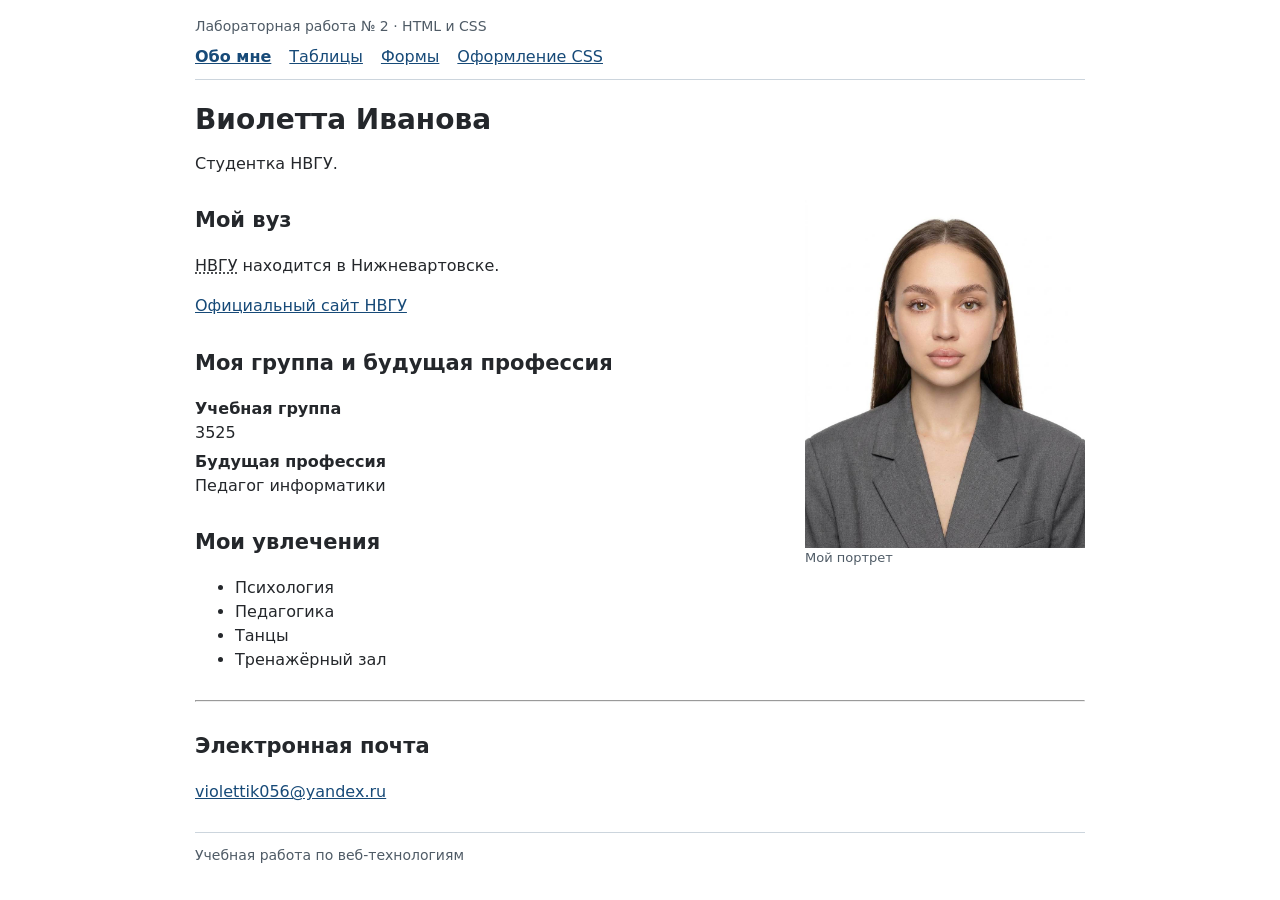
<file: index.html>
<!doctype html>
<html lang="ru">
<head>
  <meta charset="utf-8">
  <meta name="viewport" content="width=device-width, initial-scale=1">
  <title>Обо мне | Лабораторная работа № 2</title>
  <link rel="stylesheet" href="assets/style.css">
</head>
<body>
  <header class="site-header">
    <p>Лабораторная работа № 2 · HTML и CSS</p>
    <nav aria-label="Разделы сайта">
    <a href="index.html" aria-current="page">Обо мне</a>
    <a href="tables.html">Таблицы</a>
    <a href="forms.html">Формы</a>
    <a href="css-example.html">Оформление CSS</a>
    </nav>
  </header>
  <main>
    <article class="student">
      <header>
        <h1>Виолетта Иванова</h1>
        <p>Студентка НВГУ.</p>
      </header>
      <figure class="portrait">
        <img src="assets/portrait.jpg" alt="Портрет Виолетты Ивановой" width="928" height="1152">
        <figcaption>Мой портрет</figcaption>
      </figure>
      <section>
        <h2>Мой вуз</h2>
        <p><abbr title="Нижневартовский государственный университет">НВГУ</abbr> находится в Нижневартовске.</p>
        <p><a href="https://nvsu.ru/">Официальный сайт НВГУ</a></p>
      </section>
      <section>
        <h2>Моя группа и будущая профессия</h2>
        <dl>
          <dt>Учебная группа</dt><dd>3525</dd>
          <dt>Будущая профессия</dt><dd>Педагог информатики</dd>
        </dl>
      </section>
      <section>
        <h2>Мои увлечения</h2>
        <ul>
          <li>Психология</li>
          <li>Педагогика</li>
          <li>Танцы</li>
          <li>Тренажёрный зал</li>
        </ul>
      </section>
      <hr>
      <section>
        <h2>Электронная почта</h2>
        <address><a href="mailto:violettik056@yandex.ru">violettik056@yandex.ru</a></address>
      </section>
    </article>
  </main>
  <footer class="site-footer">Учебная работа по веб-технологиям</footer>
</body>
</html>
</file>
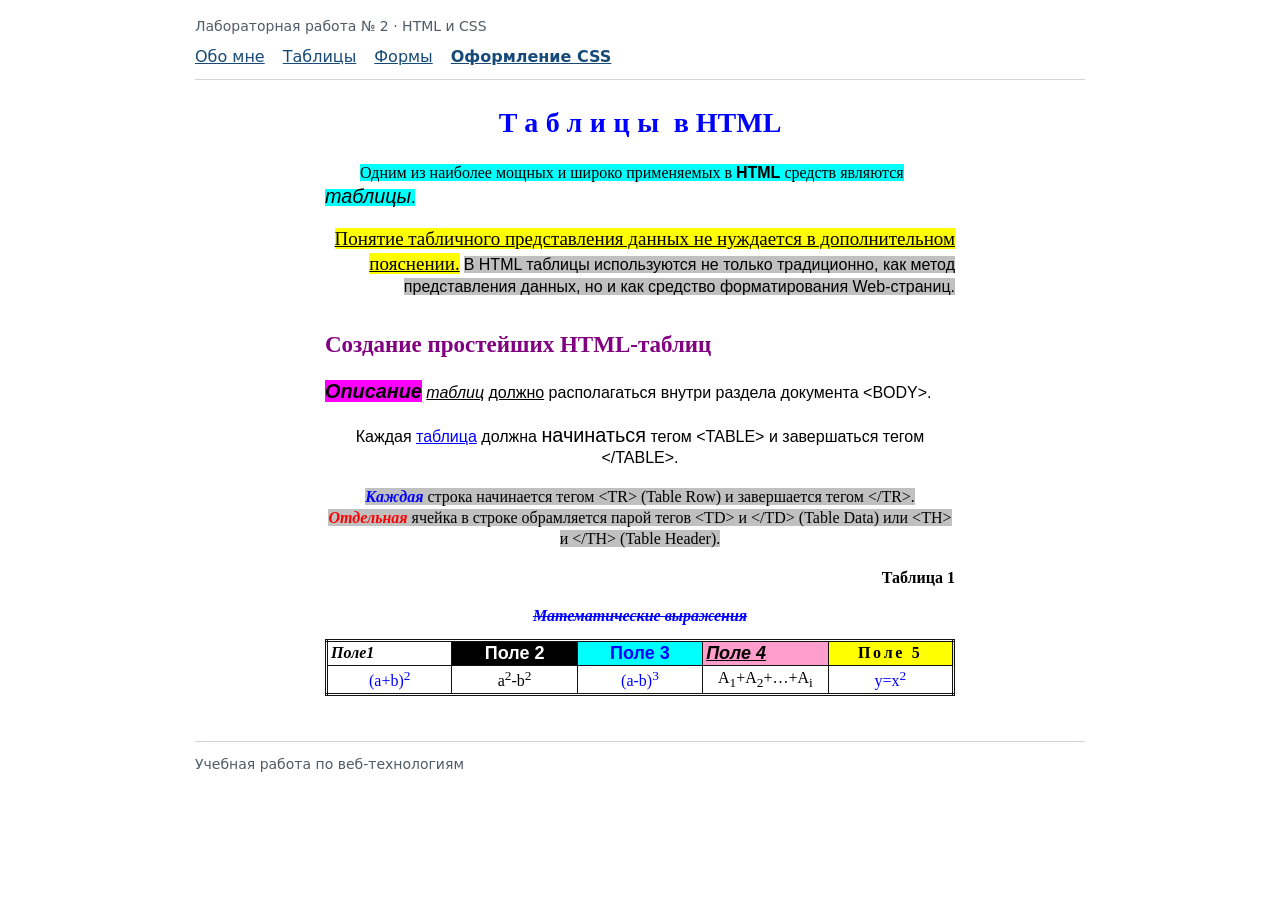
<file: css-example.html>
<!doctype html>
<html lang="ru">
<head>
  <meta charset="utf-8">
  <meta name="viewport" content="width=device-width, initial-scale=1">
  <title>Таблицы в HTML | Лабораторная работа № 2</title>
  <link rel="stylesheet" href="assets/style.css">
  <style>
    #table-heading { color: blue; text-align: center; }
    #table-heading span { letter-spacing: 0.27em; }
    .right-example, .table-number { text-align: right; }
    .center-example { text-align: center; }
  </style>
</head>
<body>
  <header class="site-header">
    <p>Лабораторная работа № 2 · HTML и CSS</p>
    <nav aria-label="Разделы сайта">
    <a href="index.html">Обо мне</a>
    <a href="tables.html">Таблицы</a>
    <a href="forms.html">Формы</a>
    <a href="css-example.html" aria-current="page">Оформление CSS</a>
    </nav>
  </header>
  <main>
    <article class="css-example">
      <h1 id="table-heading"><span>Таблицы</span> в HTML</h1>
      <p class="first-example"><span class="cyan">Одним из наиболее мощных и широко применяемых в
        <strong class="sans">HTML</strong> средств являются <em class="large sans">таблицы</em>.</span></p>
      <p class="right-example"><span class="definition" style="background-color: #ffff00">Понятие табличного представления данных не нуждается в дополнительном пояснении.</span>
        <span class="gray sans">В HTML таблицы используются не только традиционно, как метод представления данных, но и как средство форматирования Web-страниц.</span></p>
      <h2>Создание простейших HTML-таблиц</h2>
      <p class="sans"><strong class="large pink"><em>Описание</em></strong> <em class="underlined">таблиц</em>
        <span class="underlined">должно</span> располагаться внутри раздела документа &lt;BODY&gt;.</p>
      <p class="center-example sans">Каждая <a href="tables.html">таблица</a> должна
        <span class="large">начинаться</span> тегом &lt;TABLE&gt; и завершаться тегом &lt;/TABLE&gt;.</p>
      <p class="center-example"><span class="gray"><em class="blue-text"><strong>Каждая</strong></em> строка начинается тегом &lt;TR&gt; (Table Row)
        и завершается тегом &lt;/TR&gt;. <em class="red-text"><strong>Отдельная</strong></em> ячейка в строке обрамляется парой тегов
        &lt;TD&gt; и &lt;/TD&gt; (Table Data) или &lt;TH&gt; и &lt;/TH&gt; (Table Header).</span></p>
      <p class="table-number"><strong>Таблица 1</strong></p>
      <table class="math-table">
        <caption>Математические выражения</caption>
        <thead><tr>
          <th scope="col" class="field-1">Поле1</th><th scope="col" class="field-2">Поле 2</th>
          <th scope="col" class="field-3">Поле 3</th><th scope="col" class="field-4">Поле 4</th><th scope="col" class="field-5">Поле 5</th>
        </tr></thead>
        <tbody><tr>
          <td class="blue-text">(a+b)<sup>2</sup></td><td>a<sup>2</sup>-b<sup>2</sup></td>
          <td class="blue-text">(a-b)<sup>3</sup></td><td>A<sub>1</sub>+A<sub>2</sub>+…+A<sub>i</sub></td><td class="blue-text">y=x<sup>2</sup></td>
        </tr></tbody>
      </table>
    </article>
  </main>
  <footer class="site-footer">Учебная работа по веб-технологиям</footer>
</body>
</html>
</file>
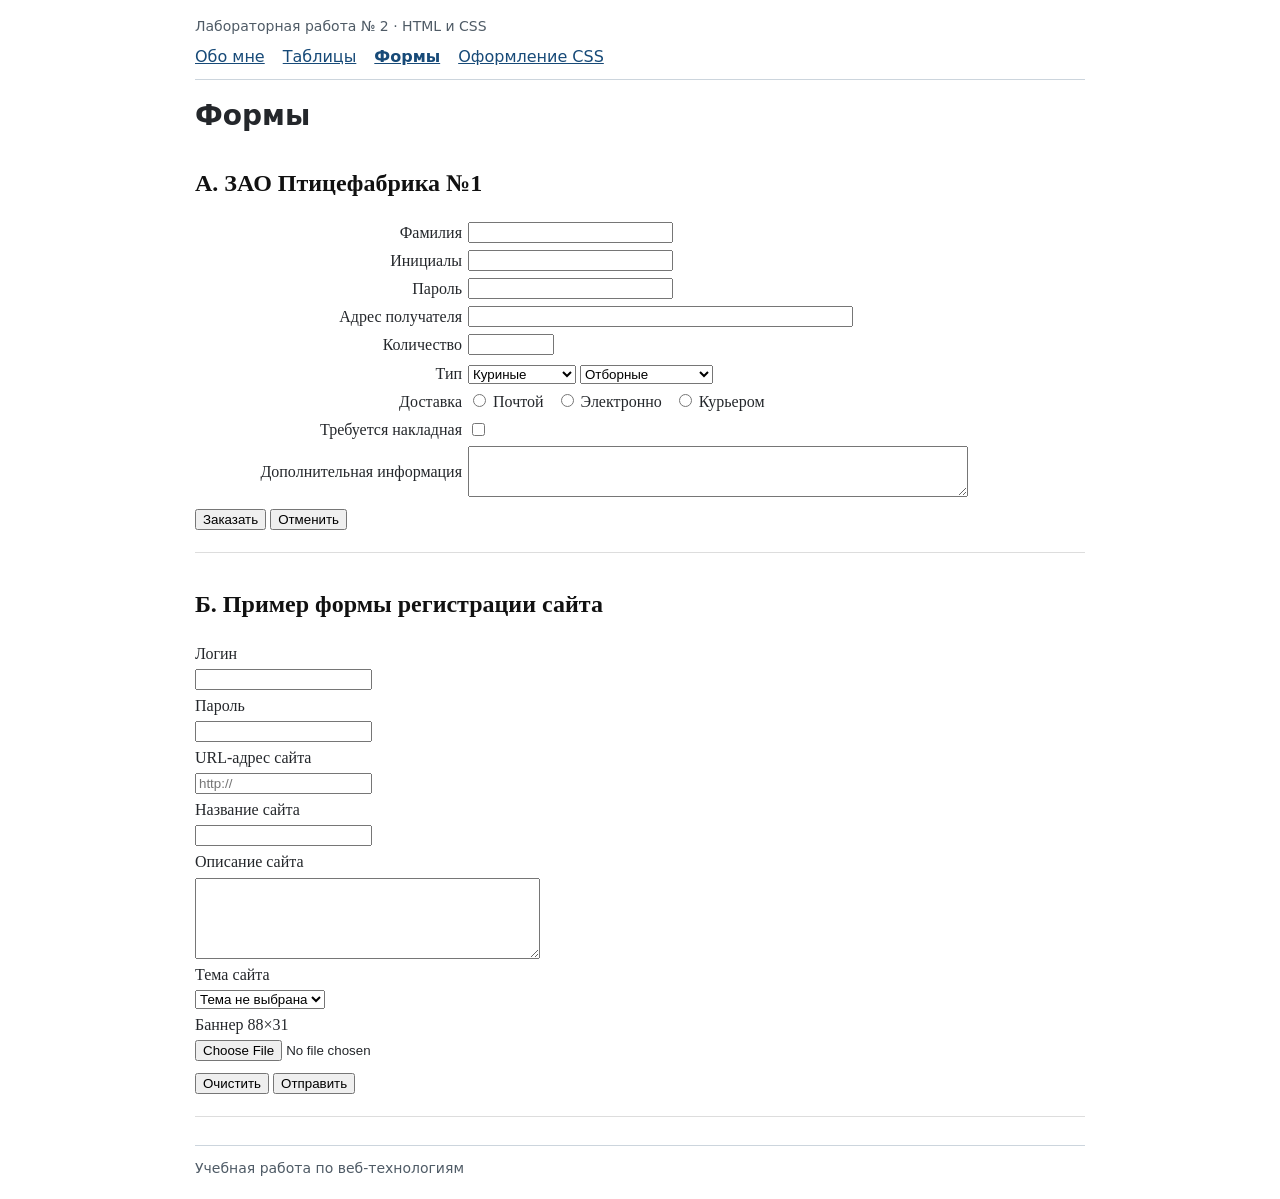
<file: forms.html>
<!doctype html>
<html lang="ru">
<head>
  <meta charset="utf-8">
  <meta name="viewport" content="width=device-width, initial-scale=1">
  <title>Формы | Лабораторная работа № 2</title>
  <link rel="stylesheet" href="assets/style.css">
  <script src="assets/forms.js" defer></script>
</head>
<body>
  <header class="site-header">
    <p>Лабораторная работа № 2 · HTML и CSS</p>
    <nav aria-label="Разделы сайта">
    <a href="index.html">Обо мне</a>
    <a href="tables.html">Таблицы</a>
    <a href="forms.html" aria-current="page">Формы</a>
    <a href="css-example.html">Оформление CSS</a>
    </nav>
  </header>
  <main>
    <h1>Формы</h1>
    <section class="form-example">
      <h2>А. ЗАО Птицефабрика №1</h2>
      <form id="order" method="post" action="forms.html#order">
        <div class="order-grid">
          <label for="surname">Фамилия</label>
          <input id="surname" name="surname" required>
          <label for="initials">Инициалы</label>
          <input id="initials" name="initials" required>
          <label for="order-password">Пароль</label>
          <input id="order-password" name="password" type="password" required>
          <label for="address">Адрес получателя</label>
          <input id="address" name="address" class="address-field" required>
          <label for="quantity">Количество</label>
          <input id="quantity" name="quantity" type="number" min="1" step="1" required>
          <label for="product">Тип</label>
          <div>
            <select id="product" name="product" aria-label="Тип яиц">
              <option>Куриные</option><option>Перепелиные</option>
            </select>
            <select id="grade" name="grade" aria-label="Категория">
              <option>Отборные</option><option>Первой категории</option><option>Второй категории</option>
            </select>
          </div>
          <span id="delivery-label">Доставка</span>
          <div role="group" aria-labelledby="delivery-label" class="options">
            <label><input name="delivery" type="radio" value="post" required> Почтой</label>
            <label><input name="delivery" type="radio" value="email"> Электронно</label>
            <label><input name="delivery" type="radio" value="courier"> Курьером</label>
          </div>
          <label for="invoice">Требуется накладная</label>
          <input id="invoice" name="invoice" type="checkbox" value="yes">
          <label for="comment">Дополнительная информация</label>
          <textarea id="comment" name="comment" rows="3"></textarea>
        </div>
        <p class="buttons"><button type="submit">Заказать</button> <button type="reset">Отменить</button></p>
        <output role="status" class="form-result"></output>
      </form>
    </section>
    <section class="form-example">
      <h2>Б. Пример формы регистрации сайта</h2>
      <form id="site-form" class="site-form" method="post" action="forms.html#site-form" enctype="multipart/form-data">
        <label for="site-login">Логин</label>
        <input id="site-login" name="login" required>
        <label for="site-password">Пароль</label>
        <input id="site-password" name="password" type="password" required>
        <label for="site-url">URL-адрес сайта</label>
        <input id="site-url" name="url" type="url" placeholder="http://" required>
        <label for="site-name">Название сайта</label>
        <input id="site-name" name="name" required>
        <label for="description">Описание сайта</label>
        <textarea id="description" name="description" rows="5"></textarea>
        <label for="topic">Тема сайта</label>
        <select id="topic" name="topic">
          <option value="">Тема не выбрана</option>
          <option>Образование</option><option>Технологии</option><option>Личный сайт</option>
        </select>
        <label for="banner">Баннер 88×31</label>
        <input id="banner" name="banner" type="file" accept="image/*">
        <p class="buttons"><button type="reset">Очистить</button> <button type="submit">Отправить</button></p>
        <output role="status" class="form-result"></output>
      </form>
    </section>
  </main>
  <footer class="site-footer">Учебная работа по веб-технологиям</footer>
</body>
</html>
</file>
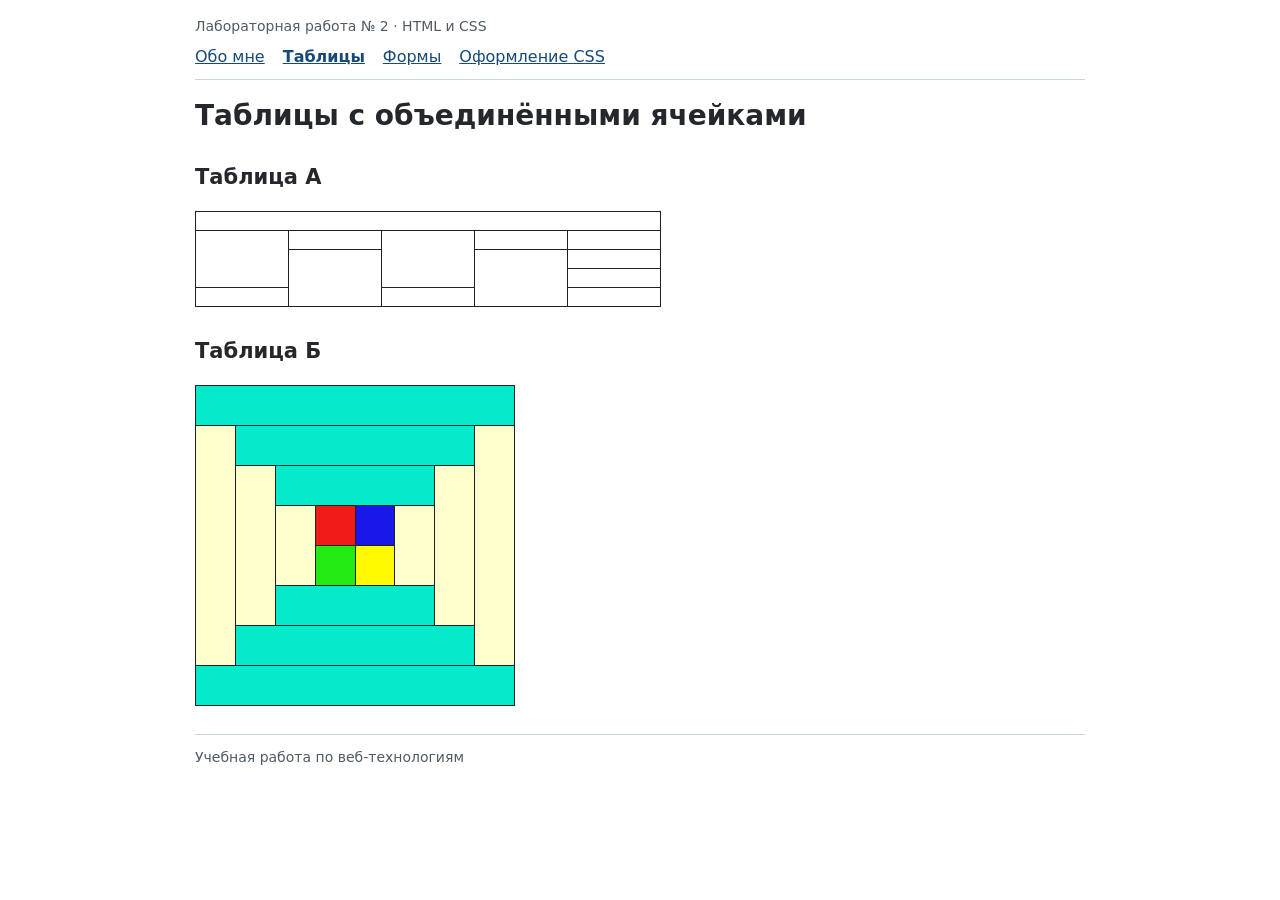
<file: tables.html>
<!doctype html>
<html lang="ru">
<head>
  <meta charset="utf-8">
  <meta name="viewport" content="width=device-width, initial-scale=1">
  <title>Таблицы | Лабораторная работа № 2</title>
  <link rel="stylesheet" href="assets/style.css">
</head>
<body>
  <header class="site-header">
    <p>Лабораторная работа № 2 · HTML и CSS</p>
    <nav aria-label="Разделы сайта">
    <a href="index.html">Обо мне</a>
    <a href="tables.html" aria-current="page">Таблицы</a>
    <a href="forms.html">Формы</a>
    <a href="css-example.html">Оформление CSS</a>
    </nav>
  </header>
  <main>
    <h1>Таблицы с объединёнными ячейками</h1>
    <section>
      <h2>Таблица А</h2>
      <table class="scheme scheme-a" aria-label="Схема А. Пять столбцов с объединёнными ячейками">
        <colgroup><col span="5"></colgroup>
        <tbody>
          <tr><td colspan="5"></td></tr>
          <tr><td rowspan="3"></td><td></td><td rowspan="3"></td><td></td><td></td></tr>
          <tr><td rowspan="3"></td><td rowspan="3"></td><td></td></tr>
          <tr><td></td></tr>
          <tr><td></td><td></td><td></td></tr>
        </tbody>
      </table>
    </section>
    <section>
      <h2>Таблица Б</h2>
      <table class="scheme scheme-b" aria-label="Схема Б. Цветной квадрат из восьми рядов">
        <colgroup><col span="8"></colgroup>
        <tbody>
          <tr><td colspan="8" class="turquoise"></td></tr>
          <tr><td rowspan="6" class="cream"></td><td colspan="6" class="turquoise"></td><td rowspan="6" class="cream"></td></tr>
          <tr><td rowspan="4" class="cream"></td><td colspan="4" class="turquoise"></td><td rowspan="4" class="cream"></td></tr>
          <tr><td rowspan="2" class="cream"></td><td class="red"></td><td class="blue"></td><td rowspan="2" class="cream"></td></tr>
          <tr><td class="green"></td><td class="yellow"></td></tr>
          <tr><td colspan="4" class="turquoise"></td></tr>
          <tr><td colspan="6" class="turquoise"></td></tr>
          <tr><td colspan="8" class="turquoise"></td></tr>
        </tbody>
      </table>
    </section>
  </main>
  <footer class="site-footer">Учебная работа по веб-технологиям</footer>
</body>
</html>
</file>
<file: assets/style.css>
* { box-sizing: border-box; }
body { margin: 0 auto; max-width: 930px; padding: 0 20px 20px; color: #24272b; font: 16px/1.5 system-ui, sans-serif; }
.site-header { border-bottom: 1px solid #ccd5dd; padding: 16px 0 10px; }
.site-header p { margin: 0 0 8px; font-size: 14px; color: #4f5b66; }
nav { display: flex; flex-wrap: wrap; gap: 8px 18px; }
a { color: #174a78; }
nav a[aria-current="page"] { font-weight: bold; }
h1 { font-size: 28px; line-height: 1.2; }
h2 { font-size: 21px; margin-top: 1.4em; }
section { margin-bottom: 28px; }
.site-footer { border-top: 1px solid #ccd5dd; padding-top: 12px; font-size: 14px; color: #4f5b66; }
.student { display: flow-root; }
.student header p { margin-top: -8px; }
.portrait { float: right; max-width: 42%; margin: 8px 0 18px 22px; }
.portrait img { display: block; width: 280px; max-width: 100%; height: auto; }
figcaption, .note { font-size: 13px; color: #4f5b66; }
dt { font-weight: 600; }
dd { margin: 0 0 5px; }
address { font-style: normal; overflow-wrap: anywhere; }
.scheme { border-collapse: collapse; table-layout: fixed; }
.scheme td { border: 1px solid #202020; padding: 0; }
.scheme-a { width: min(100%, 466px); }
.scheme-a tr { height: 19px; }
.scheme-b { width: min(100%, 320px); }
.scheme-b tr { height: min(40px, calc((100vw - 40px) / 8)); }
.turquoise { background: #04eaca; }
.cream { background: #ffffce; }
.red { background: #f21b17; }
.blue { background: #1818ea; }
.green { background: #22eb13; }
.yellow { background: #fffa00; }
.form-example { font: 16px/1.45 "Times New Roman", serif; border-bottom: 1px solid #ddd; padding-bottom: 12px; }
.form-example h2 { color: #111; font-size: 24px; }
.order-grid { display: grid; grid-template-columns: minmax(110px, 30%) minmax(0, 1fr); align-items: center; gap: 5px 6px; }
.order-grid > label, .order-grid > span { text-align: right; }
.order-grid input, .order-grid select, .site-form input, .site-form select, textarea { max-width: 100%; }
.order-grid input:not([type="checkbox"], [type="radio"]) { width: 205px; }
.order-grid input.address-field { width: 385px; }
.order-grid input[type="number"] { width: 86px; }
.order-grid input[type="checkbox"] { justify-self: start; }
.order-grid textarea { width: min(100%, 500px); }
.options { display: flex; gap: 4px 12px; flex-wrap: wrap; }
.options label { white-space: nowrap; }
.site-form { width: min(100%, 460px); }
.site-form > label, .site-form > input, .site-form > textarea, .site-form > select { display: block; margin-bottom: 4px; }
.site-form > textarea { width: min(100%, 345px); }
.buttons { margin: 10px 0; }
.form-result { display: block; color: #165638; }
.css-example { width: min(100%, 630px); margin: 26px auto 45px; font-family: "Times New Roman", serif; line-height: 1.3; color: #000; }
.css-example h2 { color: #800080; font-size: 23px; }
.css-example p { margin: 18px 0; }
.css-example a, .blue-text { color: blue; }
.first-example { text-indent: 35px; }
.definition { font-size: 19px; text-decoration: underline; }
.cyan { background-color: cyan; }
.gray { background-color: #c0c0c0; }
.pink { background-color: magenta; }
.sans { font-family: Arial, sans-serif; }
.large { font-size: 1.24em; }
.underlined { text-decoration: underline; }
.red-text { color: red; }
.math-table { border-collapse: collapse; border: 3px double #111; width: 100%; text-align: center; }
.math-table caption { color: blue; font-style: italic; font-weight: bold; text-decoration: line-through; padding: 0 0 12px; }
.math-table td, .math-table th { border: 1px solid #111; width: 20%; padding: 1px 3px; }
.field-1 { text-align: left; font-style: italic; }
.field-2 { background: #000; color: #fff; font: bold 18px Arial, sans-serif; }
.field-3 { background: cyan; color: blue; font: bold 18px Arial, sans-serif; }
.field-4 { background: #ff9ecc; text-align: left; font: italic bold 18px Arial, sans-serif; text-decoration: underline; }
.field-5 { background: yellow; letter-spacing: 0.17em; }
@media (max-width: 520px) {
  .portrait { float: none; max-width: 100%; margin: 12px 0; }
  .order-grid { grid-template-columns: 1fr; }
  .order-grid > label, .order-grid > span { text-align: left; }
  .math-table td, .math-table th { font-size: 13px; letter-spacing: 0; }
}
</file>
